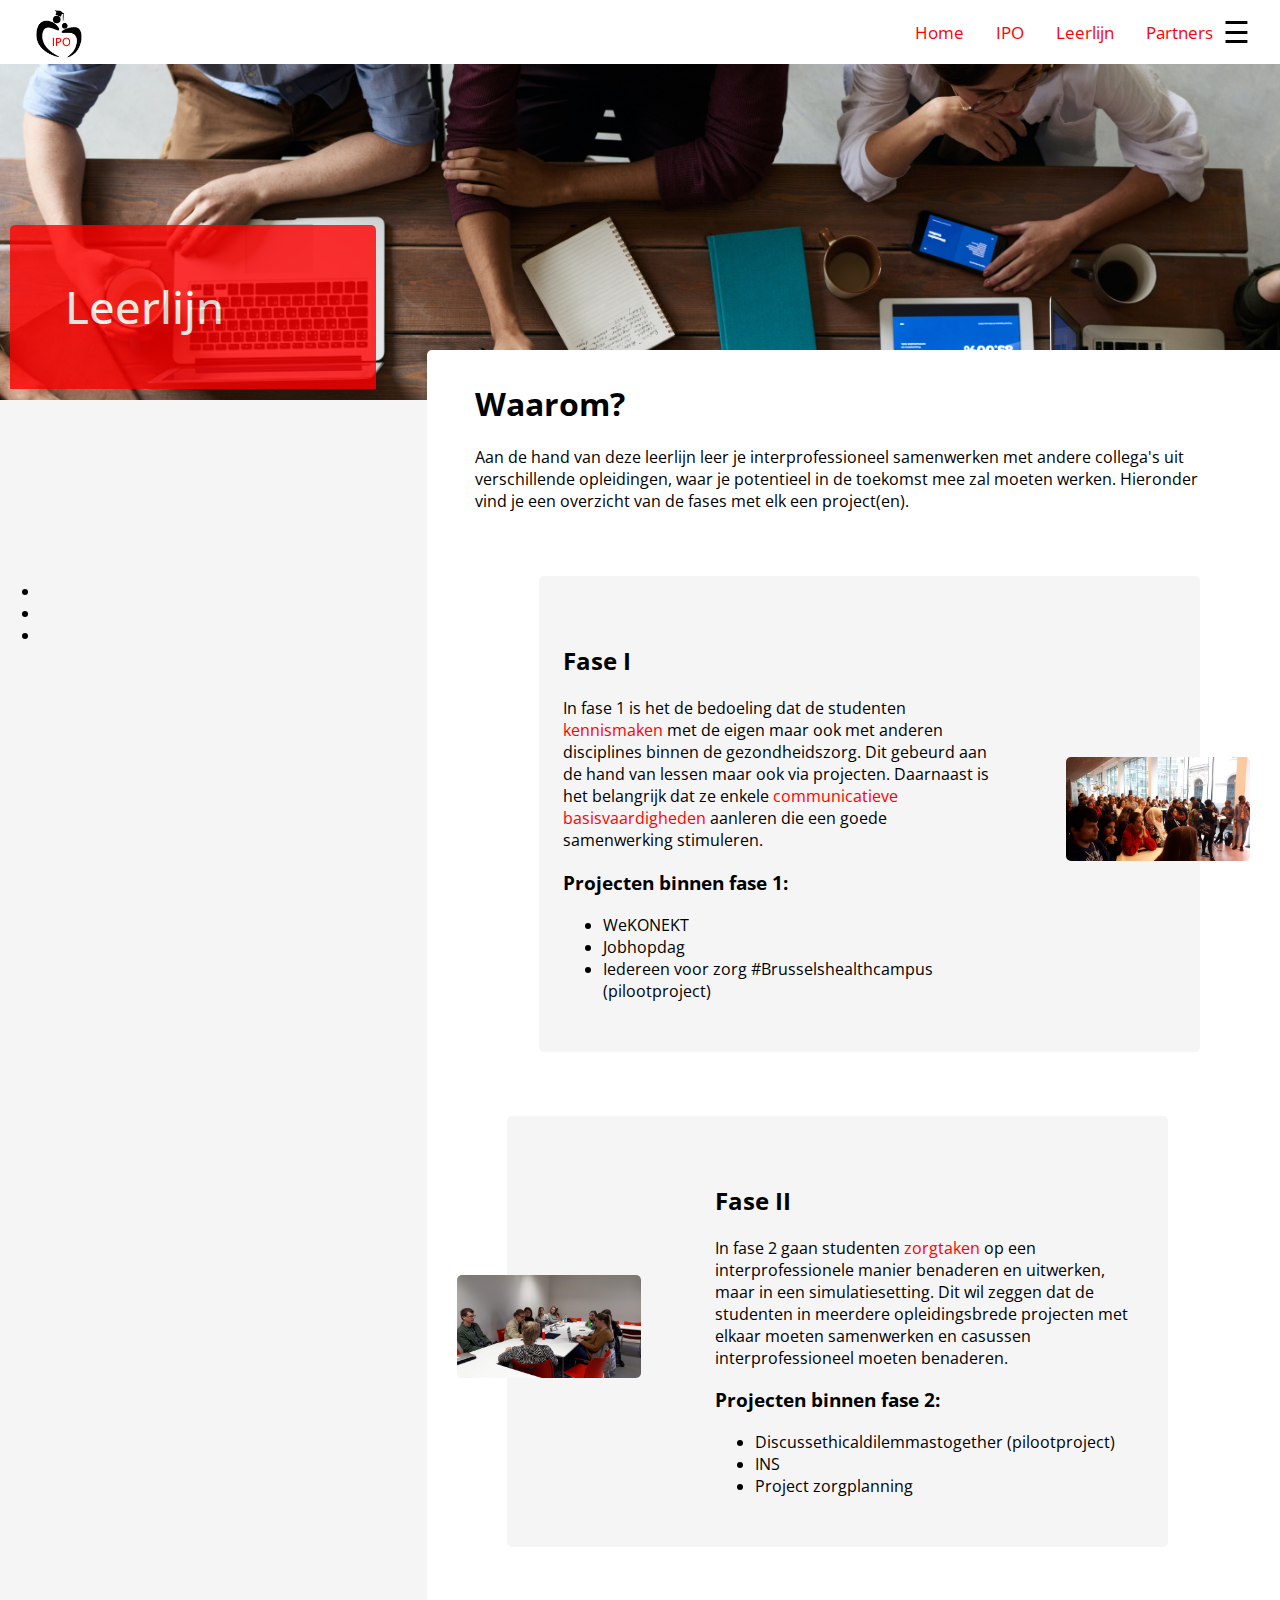
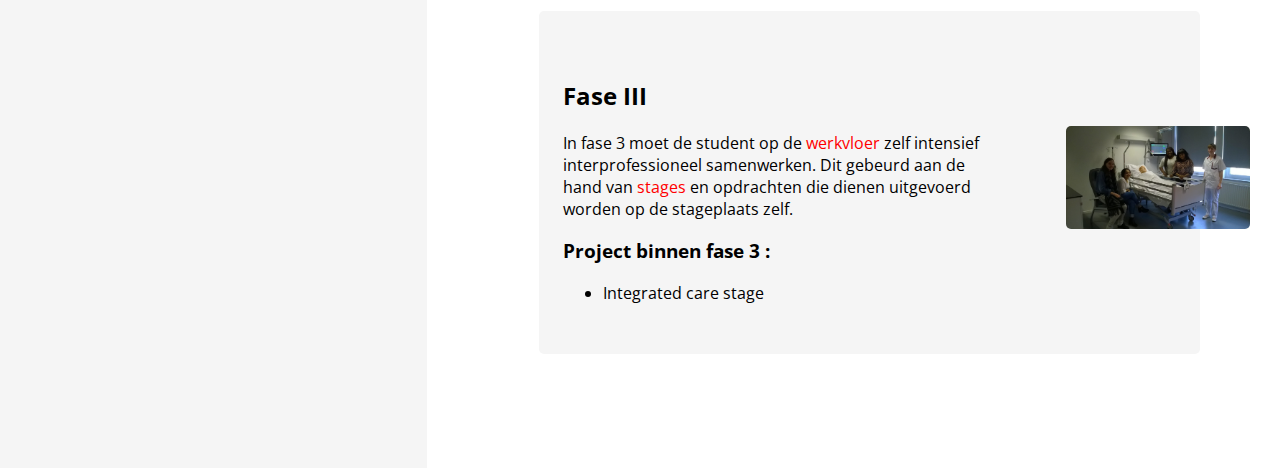
<file: leerlijn.html>
<!DOCTYPE html>
<html lang="en">
<head>
    <meta charset="UTF-8">
    <meta http-equiv="X-UA-Compatible" content="IE=edge">
    <meta name="viewport" content="width=device-width, initial-scale=1.0">
    <link rel="icon" type="image/x-icon" href="img/Logo.png">
    <link rel="stylesheet" href="./css/style.css">
    <title>Leerlijn</title>
</head>
<body>
    <!-- NAVIGATION -->
  <span id="home"></span>
  <div class="logo"><a href="#home"><img src="img/Logo.png" alt="logo"></a>
  </div>
  <nav>
    <div class="topnav" id="myTopnav">
      <a href="#home">Home</a>
      <a href="#IPO">IPO</a>
      <a href="#leerlijn">Leerlijn</a>
      <a href="#partners">Partners</a>
    </div>
  </nav>
  <!-- Overlay mobile navigation - Hamburger menu -->
  <div id="myNav" class="overlay">
    <a href="javascript:void(0)" class="closebtn" onclick="closeNav()">&times;</a>
    <div class="overlay-content">
      <a href="#home" onclick="closeNav()">Home</a>
      <a href="#IPO" onclick="closeNav()">IPO</a>
      <a href="#leerlijn" onclick="closeNav()">Leerlijn</a>
      <a href="#partners" onclick="closeNav()">Partners</a>
    </div>
  </div>
  <span onclick="openNav()" class="hamburger2">&#9776;</span>
  <!-- END NAVIGATION -->
<div class="home-picture">
    <figure>
        <div class="parallax">
            
        </div>
    </figure>
</div>
    <div class="fases">
        <div class="left">
            <div class="container-fluid">
                    <div class="title box">
                        <span>Leerlijn</span>
                    </div>
                    <div class="left-wrapper">
                        <div class="left-container">
                            <div class="left-links">
                                <ul>
                                    <li><a href=""></a></li>
                                    <li><a href=""></a></li>
                                    <li><a href=""></a></li>
                                </ul>
                            </div>
                        </div>
                    </div>
            </div>
        </div>
        <div class="right">
            <div class="container-wrapper">
                <div class="inner">
                    <div class="introduction-fase">
                        <h1>Waarom?</h1>
                        <p>Aan de hand van deze leerlijn leer je interprofessioneel samenwerken met andere collega's uit verschillende opleidingen, waar je potentieel in de toekomst mee zal moeten werken. Hieronder vind je een overzicht van de fases met elk een project(en).</p>
                    </div>
                    <div class="content-fase">
                        <div class="content-tekst">
                            <h2>Fase I</h2>
                            <p> In fase 1 is het de bedoeling dat de studenten <span class="red">kennismaken</span> met de
                                eigen maar ook met anderen disciplines binnen de gezondheidszorg. Dit gebeurd aan de hand
                                van
                                lessen
                                maar ook via projecten.
                                Daarnaast is het belangrijk dat ze enkele <span class="red">communicatieve
                                basisvaardigheden</span> aanleren die een goede samenwerking
                                stimuleren.
                            </p>
                            
                            <h3>Projecten binnen fase 1: </h3>
                            <ul>
                                <li>WeKONEKT</li>
                                <li>Jobhopdag</li>
                                <li>Iedereen voor zorg #Brusselshealthcampus (pilootproject)</li>
                            </ul>
                            </div>
                        <div class="content-image">
                            <img src="img/20190605_084044.jpg">
                        </div>
                    </div>
                </div>
                <div class="inner">
                    <div class="content-fase2">
                        <div class="content-tekst">
                            <h2>Fase II</h2>
                            <p> In fase 2 gaan studenten <span class="red"> zorgtaken </span>op een interprofessionele manier
                                benaderen en uitwerken, maar in een simulatiesetting. Dit wil
                                zeggen dat de studenten in meerdere opleidingsbrede projecten met
                                elkaar moeten samenwerken en casussen interprofessioneel moeten
                                benaderen. 
                            </p>

                            <h3>Projecten binnen fase 2: </h3>
                            <ul>
                                <li>Discussethicaldilemmastogether (pilootproject)</li>
                                <li>INS</li>
                                <li>Project zorgplanning</li>
                            </ul>
                            </div>
                        <div class="content-image2">
                            <img src="img/20190306_100617.jpg">
                        </div>
                    </div>
                </div>
                <div class="inner">
                    <div class="content-fase">
                        <div class="content-tekst">
                            <h2>Fase III</h2>
                            <p>In fase 3 moet de student op de <span class="red"> werkvloer</span> zelf intensief
                                interprofessioneel samenwerken. Dit gebeurd aan de hand van
                                <span class="red">stages</span> en opdrachten die dienen uitgevoerd worden op de
                                stageplaats zelf.
                            </p>

                            <h3>Project binnen fase 3 : </h3>
                            <ul>
                                <li>Integrated care stage</li>
                            </ul>
                        </div>
                        <div class="content-image">
                            <img src="img/12195115_10206689982022325_1103512907390708517_o.jpg">
                        </div>
                    </div>
                </div>
            </div>
        </div>
    </div>
    <script src="js/index.js"></script>
</body>
</html>
</file>
<file: css/style.css>
@import url("https://fonts.googleapis.com/css2?family=Open+Sans:wght@300;400;500;600;700&display=swap");

html {
  scroll-behavior: smooth;
}

body {
  font-family: "Open Sans", sans-serif;
}

html {
  height: 100%;
}

body {
  margin: 0;
}

section {
  position: relative;
}

#home {
  position: absolute;
  top: 0;
}

/* general */
.red {
  color: red;
}

.blue {
  color: blue;
}

.orange {
  color: orange;
}

::selection {
  color: white;
  background: red;
}

.wrapper {
  margin: 3em;
}

/* nav */
/* NAVIGATION */
/* Overlay nav */

.topnav {
  display: flex;
  height: 4em;
  justify-content: right;
  position: fixed;
  top: 0;
  width: 100%;
  z-index: 98;
  overflow: hidden;
  background-color: white;
}

.topnav a {
  display: flex;
  color: red;
  align-items: center;
  padding: 14px 16px;
  text-decoration: none;
  font-size: 17px;
  position: relative;
  right: 3em;
}

.topnav a:hover {
  background: rgba(0, 0, 0, 0.03);
  color: black;
}

.logo {
  margin-top: 10px;
  margin-left: 35px;
  z-index: 99;
  position: fixed;
  top: 0px;
}

.logo img {
  width: 3em;
}

.overlay {
  height: 0%;
  width: 100%;
  position: fixed;
  z-index: 102;
  top: 0;
  left: 0;
  background-color: rgba(223, 223, 223, 0.9);
  overflow-y: hidden;
  transition: 0.5s;
}

.overlay-content {
  position: relative;
  top: 25%;
  width: 100%;
  text-align: center;
  margin-top: 30px;
}

.overlay a {
  padding: 8px;
  text-decoration: none;
  font-size: 36px;
  color: #818181;
  display: block;
  transition: 0.3s;
}

.overlay a:hover,
.overlay a:focus {
  color: #f1f1f1;
}

.overlay .closebtn {
  position: absolute;
  top: 20px;
  right: 45px;
  font-size: 60px;
}

.hamburger {
  position: absolute;
  position: fixed;
  top: 17px;
  right: 1em;
  z-index: 101;
  font-size:30px;
  cursor:pointer
}

.hamburger2 {
  position: absolute;
  position: fixed;
  top: 11px;
  right: 1em;
  z-index: 101;
  font-size:30px;
  cursor:pointer
}

@media screen and (max-height: 450px) {
  .overlay {
    overflow-y: auto;
  }
  .overlay a {
    font-size: 20px;
  }
  .overlay .closebtn {
    font-size: 40px;
    top: 15px;
    right: 35px;
  }
}

@media screen and (max-width: 650px) {
  .topnav a {
    display: none;
  }
}

@media screen and (min-width: 650px) {
  .overlay {
    display: none;
  }

  .hamburger {
    display: none;
  }
}
/* End overlay nav */
/* END NAVIGATION */

/* background */
/* IPO inleiding background */

.blob {
  animation: showblob 0s 5s forwards;
  visibility: hidden;
  
}

@keyframes showblob {
  to { visibility: visible; }
}

.static-logo {
  position: absolute;
  top: 240px;
  right: 48%;
  width: 100px;
}

.static-logo {
  animation: showblob 0s 5s forwards;
  visibility: hidden;
}

@keyframes showblob {
  to { visibility: visible; }
}


@keyframes scaleVideo {
 to { visibility: hidden; }
}

.video-animation img{
  position: absolute;
  top: -200px;
  right: -200px;
  animation: scaleVideo 0 4s forwards;
  visibility: visible;
}

.home-title {
  position: absolute;
  top: 0em;
  color: white;
  opacity: 50%;
  font-weight: bolder;
  font-size: 130px;
  line-height: 2.2em;
}

.effect {
  color: #e7e6e6;
}

section.homePage {
  position: relative;
  text-align: center;
  background-color: #dc143c;
  margin-top: 4em;
  height: 90vh;
}

/* SHAPE DIVIDER */
.custom-shape-divider-bottom-1643461390 {
  position: absolute;
  bottom: 0;
  left: 0;
  width: 100%;
  overflow: hidden;
  line-height: 0;
  transform: rotate(180deg);
}

.custom-shape-divider-bottom-1643461390 svg {
  position: relative;
  display: block;
  width: calc(100% + 1.3px);
  height: 100px;
}

.custom-shape-divider-bottom-1643461390 .shape-fill {
  fill: #ffffff;
}

/** For mobile devices **/
@media (max-width: 767px) {
  .custom-shape-divider-bottom-1643461390 svg {
    width: calc(100% + 1.3px);
    height: 50px;
  }
}

/* SHAPE DIVIDER 2*/
.custom-shape-divider-bottom-1643461391 {
  position: absolute;
  top: 0;
  left: 0;
  width: 100%;
  overflow: hidden;
  line-height: 0;
}

.custom-shape-divider-bottom-1643461391 svg {
  position: relative;
  display: block;
  width: calc(100% + 1.3px);
  height: 100px;
}

.custom-shape-divider-bottom-1643461391 .shape-fill {
  fill: #ffffff;
}

/** For mobile devices **/
@media (max-width: 767px) {
  .custom-shape-divider-bottom-1643461391 svg {
    width: calc(100% + 1.3px);
    height: 50px;
  }
}

.section-divider2 {
  background-color: #dc143c;
  height: 100px;
}

/* FASES background */

@media screen and (min-width: 768px){
  .area3 {
    display: none;
  }
}

.area {
  background: #ffffff;
  background: -webkit-linear-gradient(to left, #8f94fb, #202ae9);
  width: 100%;
  height: 80vh;
  position: absolute;
}

.circles {
  position: absolute;
  top: 0;
  left: 0;
  width: 100%;
  height: 100%;
  overflow: hidden;
}

.circles li {
  position: absolute;
  display: block;
  list-style: none;
  width: 20px;
  height: 20px;
  background: rgba(179, 179, 179, 0.2);
  animation: animate 25s linear infinite;
  bottom: -150px;
}

.circles li:nth-child(1) {
  left: 25%;
  width: 80px;
  height: 80px;
  animation-delay: 0s;
}

.circles li:nth-child(2) {
  left: 10%;
  width: 20px;
  height: 20px;
  animation-delay: 2s;
  animation-duration: 12s;
}

.circles li:nth-child(3) {
  left: 70%;
  width: 20px;
  height: 20px;
  animation-delay: 4s;
}

.circles li:nth-child(4) {
  left: 40%;
  width: 60px;
  height: 60px;
  animation-delay: 0s;
  animation-duration: 18s;
}

.circles li:nth-child(5) {
  left: 65%;
  width: 20px;
  height: 20px;
  animation-delay: 0s;
}

.circles li:nth-child(6) {
  left: 75%;
  width: 110px;
  height: 110px;
  animation-delay: 3s;
}

.circles li:nth-child(7) {
  left: 35%;
  width: 150px;
  height: 150px;
  animation-delay: 7s;
}

.circles li:nth-child(8) {
  left: 50%;
  width: 25px;
  height: 25px;
  animation-delay: 15s;
  animation-duration: 45s;
}

.circles li:nth-child(9) {
  left: 20%;
  width: 15px;
  height: 15px;
  animation-delay: 2s;
  animation-duration: 35s;
}

.circles li:nth-child(10) {
  left: 85%;
  width: 150px;
  height: 150px;
  animation-delay: 0s;
  animation-duration: 11s;
}

@keyframes animate {
  0% {
    transform: translateY(0) rotate(0deg);
    opacity: 1;
    border-radius: 0;
  }

  100% {
    transform: translateY(-1000px) rotate(720deg);
    opacity: 0;
    border-radius: 50%;
  }
}
/* End fases background */

/* HOME */
.homePage {
  height: 80vh;
}

.blob {
  width: 100%;
}
/* END HOME */

/* Wat is IPO */
.radius-foto {
  border-radius: 2em;
}

.IPO {
  height: fit-content;
}

.ipo-container {
  align-items: center;
}

.image-teamwork {
  opacity: 1;
  width: 100%;
  backface-visibility: hidden;
  transition: 0.5s ease;
}

.ipo-foto {
  position: relative;
  flex: 50%;
}

.ipo-foto-hover:hover .image-teamwork {
  opacity: 0.3;
}

.ipo-foto-hover:hover .radius-foto {
  opacity: 0.3;
}

.ipo-foto-hover:hover .button {
  opacity: 1;
}

.button {
  transition: 0.5s ease;
  opacity: 0;
  position: absolute;
  top: 50%;
  left: 50%;
  transform: translate(-50%, -50%);
  -ms-transform: translate(-50%, -50%);
  text-align: center;
}

.button-text {
  background-color: rgb(255, 61, 40);
  color: white;
  position: relative;
  bottom: 50%;
  font-size: 16px;
  padding: 16px 32px;
  border-radius: 15px;
}

.ipo-foto img {
  width: 100%;
}

.ipo-tekst {
  flex: 50%;
  margin-bottom: 3em;
  max-width: 550px;
}

.ipo-foto {
  flex: 50%;
}

.ipo-tekst h2 {
  margin: 1em 0;
  font-size: xx-large;
  font-weight: bolder;
}

.ipo-tekst p {
  line-height: 1.2em;
}

hr {
  margin-top: 4em;
  background-color: red;
  border-color: red;
  border-radius: 10em;
}

.doelen-container {
  margin-top: 4em;
  align-items: center;
  flex-direction: row-reverse;
}

.ipo-tekst ul {
  line-height: 2em;
  list-style: url("https://img.icons8.com/ios-filled/25/000000/goal--v1.png");
  list-style-position: inside;
}
/* End IPO */

/* START PARTNERS */
.partners {
  height: fit-content;
  text-align: center;
}

.partners h2 {
  font-size: xx-large;
  font-weight: bolder;
  margin-bottom: 2em;
  margin-top: 3em;
}

/* EHB */
.ehb-container {
  align-items: center;
}

.ehb-foto img {
  width: 100%;
}

.ehb-foto {
  flex: 50%;
}

.ehb-tekst {
  flex: 50%;
  margin-bottom: 3em;
  max-width: 550px;
  text-align: start;
  margin-top: 1.5em;
}

.ehb-tekst p {
  line-height: 1.2em;
}

/* VUB */
.vub-container {
  margin-top: 4em;
  align-items: center;
  flex-direction: row-reverse;
}

.vub-tekst {
  text-align: start;
  margin-top: 1.5em;
  flex: 50%;
  max-width: 550px;
}

.vub-tekst p {
  line-height: 1.2em;
}

.vub-foto {
  flex: 50%;
}

.vub-foto img {
  width: 100%;
}
/* END PARTNERS */

/* RED-BLOCK leerlijn */
#svg-animation {
  width: 100%;
}

.custom-shape-divider-top-1643811488 {
  position: absolute;
  top: 0;
  left: 0;
  width: 100%;
  overflow: hidden;
  line-height: 0;
}

.custom-shape-divider-top-1643811488 svg {
  position: relative;
  display: block;
  width: calc(100% + 1.3px);
  height: 106px;
}

.custom-shape-divider-top-1643811488 .shape-fill {
  fill: #ffffff;
}

.red-block {
  background: #dc143c;
  text-align: center;
  padding: 2em;
}

.red-block h2 {
  color: white;
  font-size: xx-large;
  font-weight: bolder;
}

.hr-margin-fases {
  margin-left: 3em;
  margin-right: 3em;
}

.card-links {
  display: block;
  margin: 1em;
}

/* MEDIA QUERIES */
@media screen and (min-width: 768px) {
  .ipo-container {
    display: flex;
  }

  .ipo-tekst {
    margin-right: 3em;
  }

  .margin-left {
    margin-left: 4em;
    margin-right: 0;
  }

  .doelen-container {
    display: flex;
  }

  .cards {
    display: flex;
    margin: 4em 2em;
  }

  .ehb-container {
    display: flex;
  }

  .ehb-tekst {
    margin-left: 4em;
  }

  .vub-container {
    display: flex;
  }

  .vub-tekst {
    margin-right: 4em;
  }

  .ehb-foto {
    flex: 50%;
    max-width: 350px;
  }

  .vub-foto {
    flex: 50;
    max-width: 350px;
  }

  .ehb-tekst {
    flex: 50%;
    margin-bottom: 2em;
    max-width: 550px;
    text-align: start;
    margin-top: 1.5em;
  }
}

@media screen and (max-width: 1024px) {
  .ehb-gif,
  .vub-gif {
    display: none;
  }
}

@media screen and (min-width: 1024px) {
  .homePage {
    height: 80vh;
  }

  video {
    position: absolute;
    top: 0;
    left: 0;
    width: 100%;
    height: 80%;
    margin-top: 5em;
  }

  .ehb-gif {
    opacity: 100%;
  }

  .wrapper {
    margin: 10em;
  }

  .hr-margin-fases {
    margin-left: 10em;
    margin-right: 10em;
  }

  .wrapper-partner {
    margin-right: 15em;
    margin-left: 15em;
  }

  hr {
    margin-top: 7em;
  }

  .hr-margin-fases {
    margin-top: 4em;
  }

  .ipo-tekst h2 {
    margin: 1em 0;
    font-size: 50px;
  }

  .red-block {
    padding: 3em;
  }

  .red-block h2 {
    color: white;
    font-size: 50px;
    font-weight: bolder;
  }

  .cards {
    margin: 4em 8em;
  }

  .partners h2 {
    margin-bottom: 3em;
  }
}
/* END MEDIA QUERIES BASIS*/

/* FASES 3 CARDS*/
.cards {
  padding-top: 3rem;
  padding-bottom: 2rem;
  height: fit-content;
}

.card {
  height: 250px;
  border-radius: 2em;
}

.card-body p {
  margin-top: 3em;
}

.cards p {
  text-align: center;
  font-weight: bold;
}

.cards .card {
  max-width: 21rem;
  margin-right: auto;
  margin-bottom: 4rem;
  margin-left: auto;
  padding: 3rem 1.625rem 1.75rem 1.625rem;
  text-align: center;
  box-shadow: 20px 20px 50px rgba(0, 0, 0, 0.5);
  border-radius: 15px;
  background: rgba(255, 255, 255, 0.1);
  overflow: hidden;
  border-top: 1px solid rgba(255, 255, 255, 0.5);
  border-left: 1px solid rgba(255, 255, 255, 0.5);
  backdrop-filter: blur(5px);
  transition: 0.5s;
}

.card:hover {
  cursor: pointer;
}

.cards .card-image {
  width: 6rem;
  height: 6rem;
  margin-right: auto;
  margin-bottom: 1.5rem;
  margin-left: auto;
  border-radius: 50%;
  border: 2px black solid;
  background-color: white;
}

.cards .fas {
  color: #ff0000;
  font-size: 3rem;
  line-height: 6rem;
}

.cards .card-body {
  padding: 0;
}

.card-title {
  margin-top: 2rem;
  font-size: 24px;
  font-weight: bolder;
}

a {
  text-decoration: none;
  color: black;
}

.titel h1 {
  text-align: center;
  font-size: 70pt;
  font-weight: bold;
}

.partners .h2-partners {
  margin: 1em 0;
  font-size: x-large;
}

@media screen and (max-width: 1300px) {
  .deco {
    position: absolute;
    top: -100px;
    z-index: -1;
    opacity: 30%;
    display: none;
  }
  
  .deco2 {
    position: absolute;
    bottom: 400px;
    left: 20em;
    z-index: -1;
    opacity: 30%;
    display: none;
  }
}

.deco {
  position: absolute;
  top: -100px;
  z-index: -1;
  opacity: 30%;
}

.deco2 {
  position: absolute;
  bottom: 400px;
  left: 20em;
  z-index: -1;
  opacity: 30%;
}
/* END THIRD PAGE */

.hr-wrapper {
  margin: 0 10em;
}

.ehb-gif {
  position: absolute;
  left: 70px;
  height: 800px;
}

.vub-gif {
  position: absolute;
  right: 70px;
  height: 800px;
}
/* END THIRD PAGE */

/* Partners deel 2 (Opleidingen)*/
.section-opleidingen {
  width: fit-content;
  position: relative;
  margin-bottom: 20px;
}

.schema-opleidingen {
  width: 100%;
}
.schema-opleidingen img {
  width: 100%;
}

/* END Partners 2 */
.socials-footer {
  background-color: whitesmoke;
  text-align: center;
  margin: 20px 0;
  padding: 10px 0;
  height: fit-content;
}

.socials-wrapper {
  text-align: center;
}

.socials-wrapper ul li {
  display: inline;
  margin: 0 5px;
}
/* social icons */
.socials-footer .fa {
  padding: 15px;
  font-size: 25px;
  width: 20px;
  height: 20px;
  text-align: center;
  text-decoration: none;
  margin: 10px 5px;
}

.fa-facebook {
  background: #3b5998;
  color: white;
}

.fa-twitter {
  background: #55acee;
  color: white;
}

.fa-instagram {
  background: radial-gradient(
      circle farthest-corner at 35% 90%,
      #fec564,
      transparent 50%
    ),
    radial-gradient(circle farthest-corner at 0 140%, #fec564, transparent 50%),
    radial-gradient(ellipse farthest-corner at 0 -25%, #5258cf, transparent 50%),
    radial-gradient(
      ellipse farthest-corner at 20% -50%,
      #5258cf,
      transparent 50%
    ),
    radial-gradient(ellipse farthest-corner at 100% 0, #893dc2, transparent 50%),
    radial-gradient(
      ellipse farthest-corner at 60% -20%,
      #893dc2,
      transparent 50%
    ),
    radial-gradient(ellipse farthest-corner at 100% 100%, #d9317a, transparent),
    linear-gradient(
      #6559ca,
      #bc318f 30%,
      #e33f5f 50%,
      #f77638 70%,
      #fec66d 100%
    );

  color: white;
}

.socials-footer .fa:hover {
  opacity: 0.7;
}

.footer-nav p {
  text-align: center;
}

/* Back to top Button */
#myBtn {
  display: none;
  position: fixed;
  right: 0.75rem;
  bottom: 0.75rem;
  z-index: 99;
  font-size: 22px;
  border: none;
  background-image: linear-gradient(red, white);
  color: white;
  cursor: pointer;
  padding: 12px 15px;
  border-radius: 100%;
}

#myBtn:hover {
  background-image: linear-gradient(red, red);
}

/* FORMULIER */
/* Style inputs with type="text", select elements and textareas */

input[type="text"],
input[type="email"],
select,
textarea {
  display: block;

  width: 100%;

  /* width of the balk */

  background-color: rgba(255, 255, 255, 0.404);
  padding: 12px;

  /* Some padding */

  border: 1px solid red;

  /* Gray border */

  border-radius: 4px;

  /* Rounded borders */

  box-sizing: border-box;

  /* Make sure that padding and width stays in place */

  margin-top: 20px;

  /* Add a top margin */

  margin-bottom: 16px;

  /* Bottom margin */

  resize: vertical;

  /* Allow the user to vertically resize the textarea (not horizontally) */
}

/* Style the submit button with a specific background color etc */

input[type="submit"] {
  background-color: red;

  color: white;

  padding: 12px 20px;

  border: none;

  border-radius: 4px;

  cursor: pointer;
}

/* When moving the mouse over the submit button, add a darker green color */

input[type="submit"]:hover {
  background-color: #dc143c;
}

/* Add a background color and some padding around the form */

.container-formulier {
  border-radius: 5px;
  background-color: #f2f2f28f;
  width: 500px;
  padding: 20px;
  margin: 0 auto;
  z-index: 99;
}

@media screen and (max-width: 560px) {
  .container-formulier {
    width: 85%;
  }
}

.area2 {
  width: 100%;
  height: 90vh;
  position: absolute;
  z-index: -1;
}

.circles2 {
  position: absolute;
  top: 0;
  left: 0;
  width: 100%;
  height: 100%;
  overflow: hidden;
}

.circles2 li {
  position: absolute;
  display: block;
  list-style: none;
  width: 20px;
  height: 20px;
  background: rgba(179, 179, 179, 0.2);
  animation: animate 25s linear infinite;
  bottom: -150px;
}

.circles2 li:nth-child(1) {
  left: 25%;
  width: 80px;
  height: 80px;
  animation-delay: 0s;
}

.circles2 li:nth-child(2) {
  left: 10%;
  width: 20px;
  height: 20px;
  animation-delay: 2s;
  animation-duration: 12s;
}

.circles2 li:nth-child(3) {
  left: 70%;
  width: 20px;
  height: 20px;
  animation-delay: 4s;
}

.circles2 li:nth-child(4) {
  left: 40%;
  width: 60px;
  height: 60px;
  animation-delay: 0s;
  animation-duration: 18s;
}

.circles2 li:nth-child(5) {
  left: 65%;
  width: 20px;
  height: 20px;
  animation-delay: 0s;
}

.circles2 li:nth-child(6) {
  left: 75%;
  width: 110px;
  height: 110px;
  animation-delay: 3s;
}

.circles2 li:nth-child(7) {
  left: 35%;
  width: 150px;
  height: 150px;
  animation-delay: 7s;
}

.circles2 li:nth-child(8) {
  left: 50%;
  width: 25px;
  height: 25px;
  animation-delay: 15s;
  animation-duration: 45s;
}

.circles2 li:nth-child(9) {
  left: 20%;
  width: 15px;
  height: 15px;
  animation-delay: 2s;
  animation-duration: 35s;
}

.circles2 li:nth-child(10) {
  left: 85%;
  width: 150px;
  height: 150px;
  animation-delay: 0s;
  animation-duration: 11s;
}

/* LEERLIJN NIEUWE PAGINA */
/* HOME */
.home-picture {
  max-height: 400px;
}

.home-picture img {
  width: 100%;
}

.home-picture figure {
  position: relative;
  overflow: hidden;
  /* margin-left: -10px;
    margin-right: -10px; */
}

figure {
  margin: 0;
}

.figure img {
  margin: 0 auto;
  display: block;
}

img {
  height: auto;
  max-width: 100%;
  vertical-align: middle;
}

.title {
  position: relative;
  font-weight: 500;
  color: #fff;
  padding: 55px;
  margin-left: 10px;
  font-size: 3.5vw;
  line-height: 4.22vw;
  bottom: 148px;
}
.box {
  border-top-left-radius: 5px;
  border-top-right-radius: 5px;
  width: 20vw;
  margin: 0 auto;
  padding: 2px;
  opacity: 80%;
  background-color: #ff0000; /* gold */
  /* Single pixel data uri image http://jsfiddle.net/LPxrT/ 
  /* background-image: gold, gold, white */
  background-image: url("[data-uri]"),
    url("[data-uri]"),
    url("[data-uri]");
  background-repeat: no-repeat;
  background-size: 0 2px, 0 100%, 0% 2px;
  background-position: top center, top center, bottom center;
  animation: drawBorderFromCenter 4s;
}

/* Chrome, Safari, Opera */
@keyframes drawBorderFromCenter {
  0% {
    background-size: 0 2px, 0 0, 100% 100%;
  }
  20% {
    background-size: 100% 2px, 100% 0, 100% 100%;
  }
  66% {
    background-size: 100% 2px, 100% 98%, 100% 100%;
  }
  99% {
    background-size: 100% 2px, 100% 98%, 0 2px;
  }
}

.title span {
  color: #fff;
  position: relative;
  z-index: 100;
}

.parallax {
  /* The image used */
  background-image: url("../img/Home-picture2.jpg");

  /* Set a specific height */
  min-height: 500px;

  /* Create the parallax scrolling effect */
  background-attachment: fixed;
  background-position: center;
  background-repeat: no-repeat;
  background-size: cover;
}

/* FASES BASIS */
.fases {
  height: fit-content;
  display: flex;
}

.left {
  flex: 1;
  background-color: whitesmoke;
  z-index: 2;
}

.right {
  flex: 2;
  background-color: rgb(255, 255, 255);
  position: relative;
  bottom: 50px;
  border-top-left-radius: 5px;
}

/* FASES CONTENT */
.introduction-fase {
  margin: 2em;
}

.container-wrapper {
  margin: 1em;
}

.content-tekst {
  margin: 1.5em;
}

.content-tekst h2 {
  padding-top: 1em;
}

.content-fase {
  background-color: whitesmoke;
  display: flex;
  flex-direction: column;
  margin-bottom: 3em;
  border-radius: 5px;
}
.content-fase2 {
  background-color: whitesmoke;
  display: flex;
  flex-direction: column;
  margin-bottom: 3em;
  border-radius: 5px;
}

.content-image {
  position: relative;
  z-index: 2;
  align-items: flex-end;
}

.content-image2 {
  position: relative;
  z-index: 2;
  align-items: flex-end;
}

.fases img {
  border-radius: 5px;
}

/* LEFT SIDEBAR SCROLLING EFFECT */

/* MEDIA QUERIES */
@media screen and (min-width: 480px) {
  .content-fase {
    padding-bottom: 10px;
    margin-right: 40px;
  }
  .content-fase2 {
    padding-bottom: 10px;
    margin-right: 40px;
  }

  .content-image {
    width: 70%;
    left: 10em;
    top: 30px;
  }

  .content-image2 {
    width: 70%;
    left: 10em;
    top: 30px;
  }
}

@media screen and (max-width: 768px) {
  .parallax {
    /* Set a specific height */
    height: 50px;
  }
}

@media screen and (min-width: 768px) {
  .content-fase {
    flex-direction: row;
    margin-bottom: 3em;
    margin: 4em;
    margin-left: 6em;
  }

  .content-fase2 {
    flex-direction: row-reverse;
    margin: 4em;
    margin-right: 6em;
  }

  .content-tekst {
    width: 70%;
  }

  .content-image {
    display: flex;
    align-self: center;
    position: relative;
    width: 30%;
    left: 0;
    top: 0;
  }

  .content-image img {
    position: relative;
    left: 50px;
  }

  .content-image2 img {
    position: relative;
    right: 50px;
  }

  .content-image2 {
    display: flex;
    align-self: center;
    position: relative;
    width: 30%;
    left: 0;
    top: 0;
  }
}

@media screen and (max-width: 992px) {
  .left {
    display: none;
  }
}

@media screen and (min-width: 1024px) {
  .title {
    position: relative;
    font-weight: 500;
    color: #fff;
    padding: 55px;
    margin-left: 10px;
    font-size: 3.5vw;
    line-height: 4.22vw;
    bottom: 175px;
  }
}
</file>
